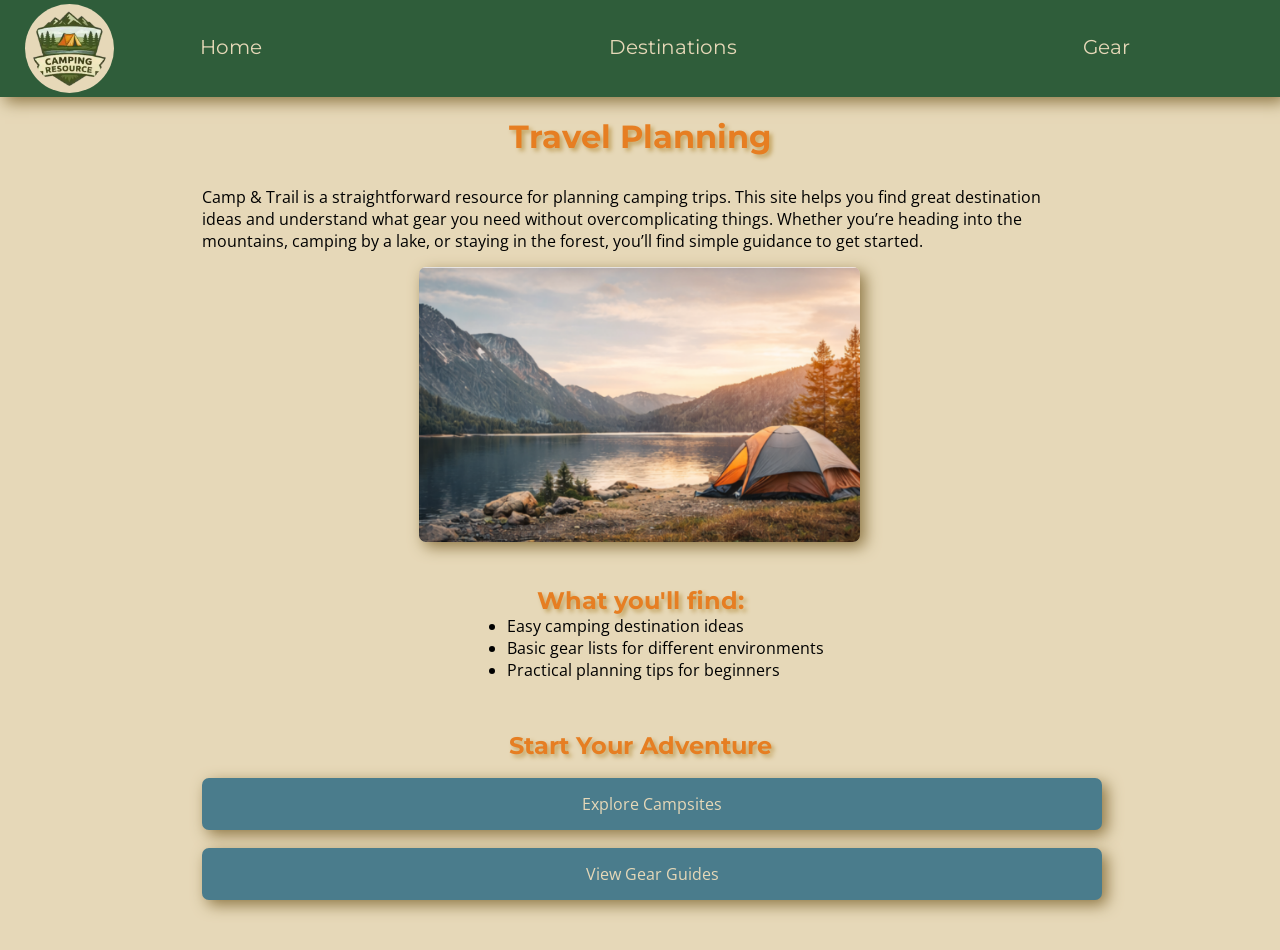
<file: index.html>
<!DOCTYPE html>
<html lang="en">
<head>
    <link rel="preconnect" href="https://fonts.googleapis.com">
    <link rel="preconnect" href="https://fonts.gstatic.com" crossorigin>
    <link href="https://fonts.googleapis.com/css2?family=Montserrat:ital,wght@0,100..900;1,100..900&display=swap" rel="stylesheet">
    <link rel="preconnect" href="https://fonts.googleapis.com">
    <link rel="preconnect" href="https://fonts.gstatic.com" crossorigin>
    <link href="https://fonts.googleapis.com/css2?family=Montserrat:ital,wght@0,100..900;1,100..900&family=Open+Sans:ital,wght@0,300..800;1,300..800&display=swap" rel="stylesheet">
    <link rel = "Stylesheet" href = "styles/styles.css">
    <meta charset="UTF-8">
    <meta name="viewport" content="width=device-width, initial-scale=1.0">
    <title>Camp & Trail Camping</title>
</head>
<body>
    
    <header>
    <a href="index.html"><img class="logo" src = "images/camping-logo.webp" width=75px alt = "The website logo, a crest with a camping tent on it, with text saying 'Camping Resource'."></a>
    <nav>
        <ul>
        <li><a href="index.html">Home</a></li>
        <li><a href="destinations.html">Destinations</a></li>
        <li><a href="gear.html">Gear</a></li>
        </ul>
    </nav>
    </header>

    <div id="container">
    <div id="content">
    <h1>Travel Planning</h1>
    <p>Camp & Trail is a straightforward resource for planning camping trips. This site helps you find great destination ideas and understand what gear you need without overcomplicating things. Whether you’re heading into the mountains, camping by a lake, or staying in the forest, you’ll find simple guidance to get started.</p>

    <img src="images/hero-img.png" alt="camping picture">

    <h2>What you'll find:</h2>
    <ul>
        <li>Easy camping destination ideas</li>
        <li>Basic gear lists for different environments</li>
        <li>Practical planning tips for beginners</li>
    </ul>
    
    <div id="links">
        <h2>Start Your Adventure</h2>
        <br>
        <a class="button" id="location-button" href="destinations.html">Explore Campsites</a>
        <br>
        <a class="button" id="gear-button" href="gear.html">View Gear Guides</a>
    </div>

    </div>
    </div>

</body>
</html>
</file>
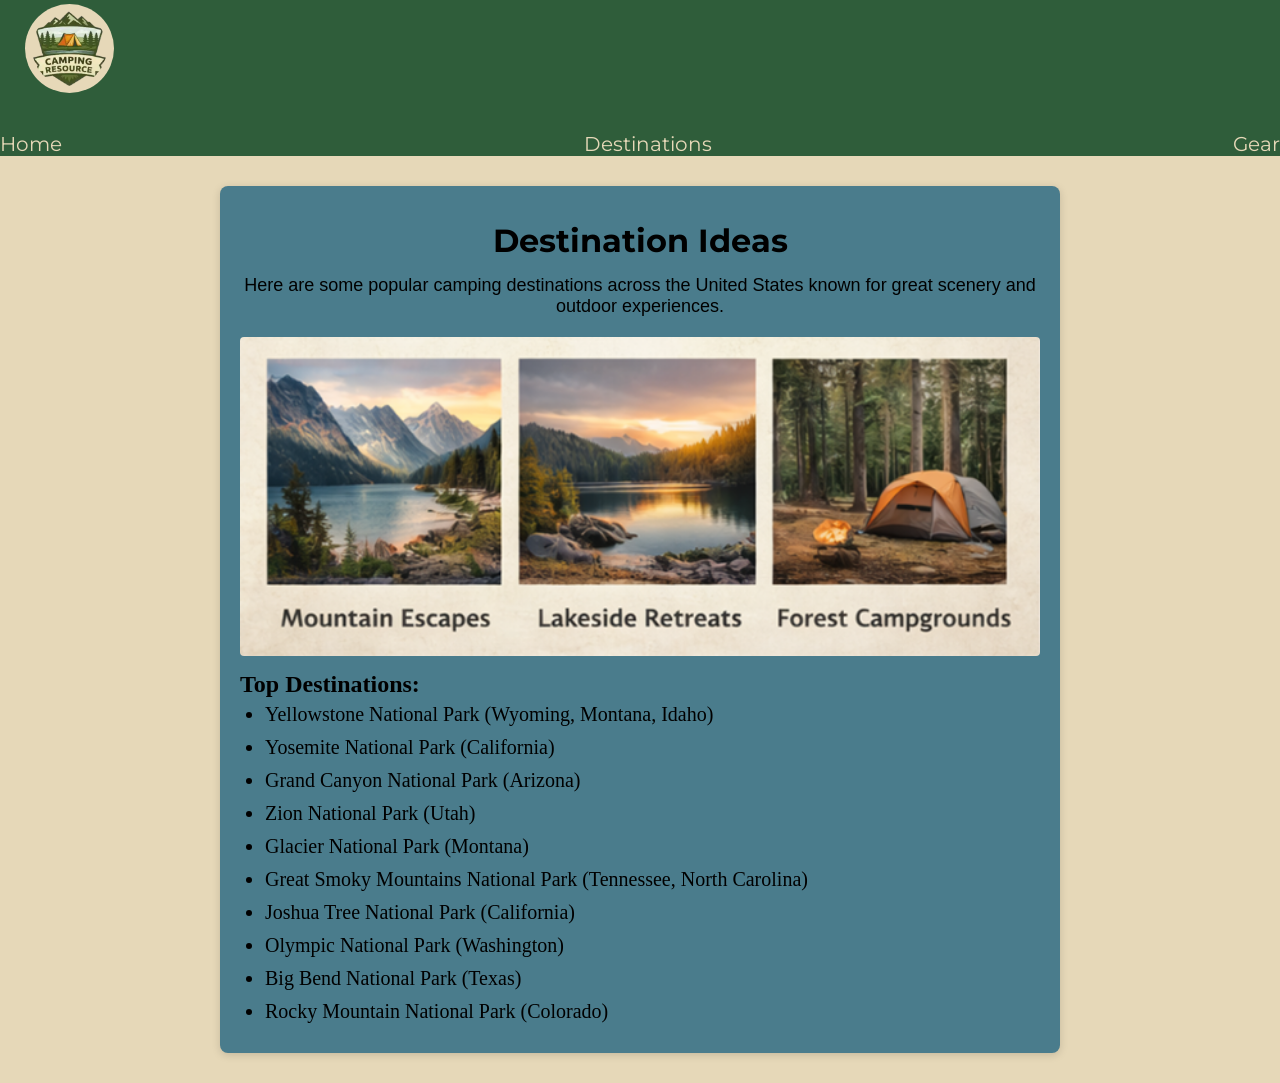
<file: destinations.html>
<!DOCTYPE html>
<html lang="en">
<head>
    <link rel="preconnect" href="https://fonts.googleapis.com">
    <link rel="preconnect" href="https://fonts.gstatic.com" crossorigin>
    <link href="https://fonts.googleapis.com/css2?family=Montserrat:ital,wght@0,100..900;1,100..900&display=swap" rel="stylesheet">
    <link rel = "Stylesheet" href = "styles/destinations.css">
    <meta charset="UTF-8">
    <meta name="viewport" content="width=device-width, initial-scale=1.0">
    <title>Document</title>
</head>
<body>
    <header>
    <a href="index.html"><img class="logo" src = "images/camping-logo.webp" width=75px alt = "The website logo, a crest with a camping tent on it, with text saying 'Camping Resource'."></a>
    <nav>
        <ul>
        <li><a href="index.html">Home</a></li>
        <li><a href="destinations.html">Destinations</a></li>
        <li><a href="gear.html">Gear</a></li>
        </ul>
    </nav>
    </header>
    <main id="mainer">
    <h1>Destination Ideas</h1>
    <p>Here are some popular camping destinations across the United States known for great scenery and outdoor experiences.</p>
    <img src="images/places.png" alt="image of a place">
    <h2>Top Destinations:</h2>
    <ul>
        <li>Yellowstone National Park (Wyoming, Montana, Idaho)</li>
            <li>Yosemite National Park (California)</li>
            <li>Grand Canyon National Park (Arizona)</li>
            <li>Zion National Park (Utah)</li>
            <li>Glacier National Park (Montana)</li>
            <li>Great Smoky Mountains National Park (Tennessee, North Carolina)</li>
            <li>Joshua Tree National Park (California)</li>
            <li>Olympic National Park (Washington)</li>
            <li>Big Bend National Park (Texas)</li>
            <li>Rocky Mountain National Park (Colorado)</li>
    </ul>
    </main>
</body>
</html>
</file>
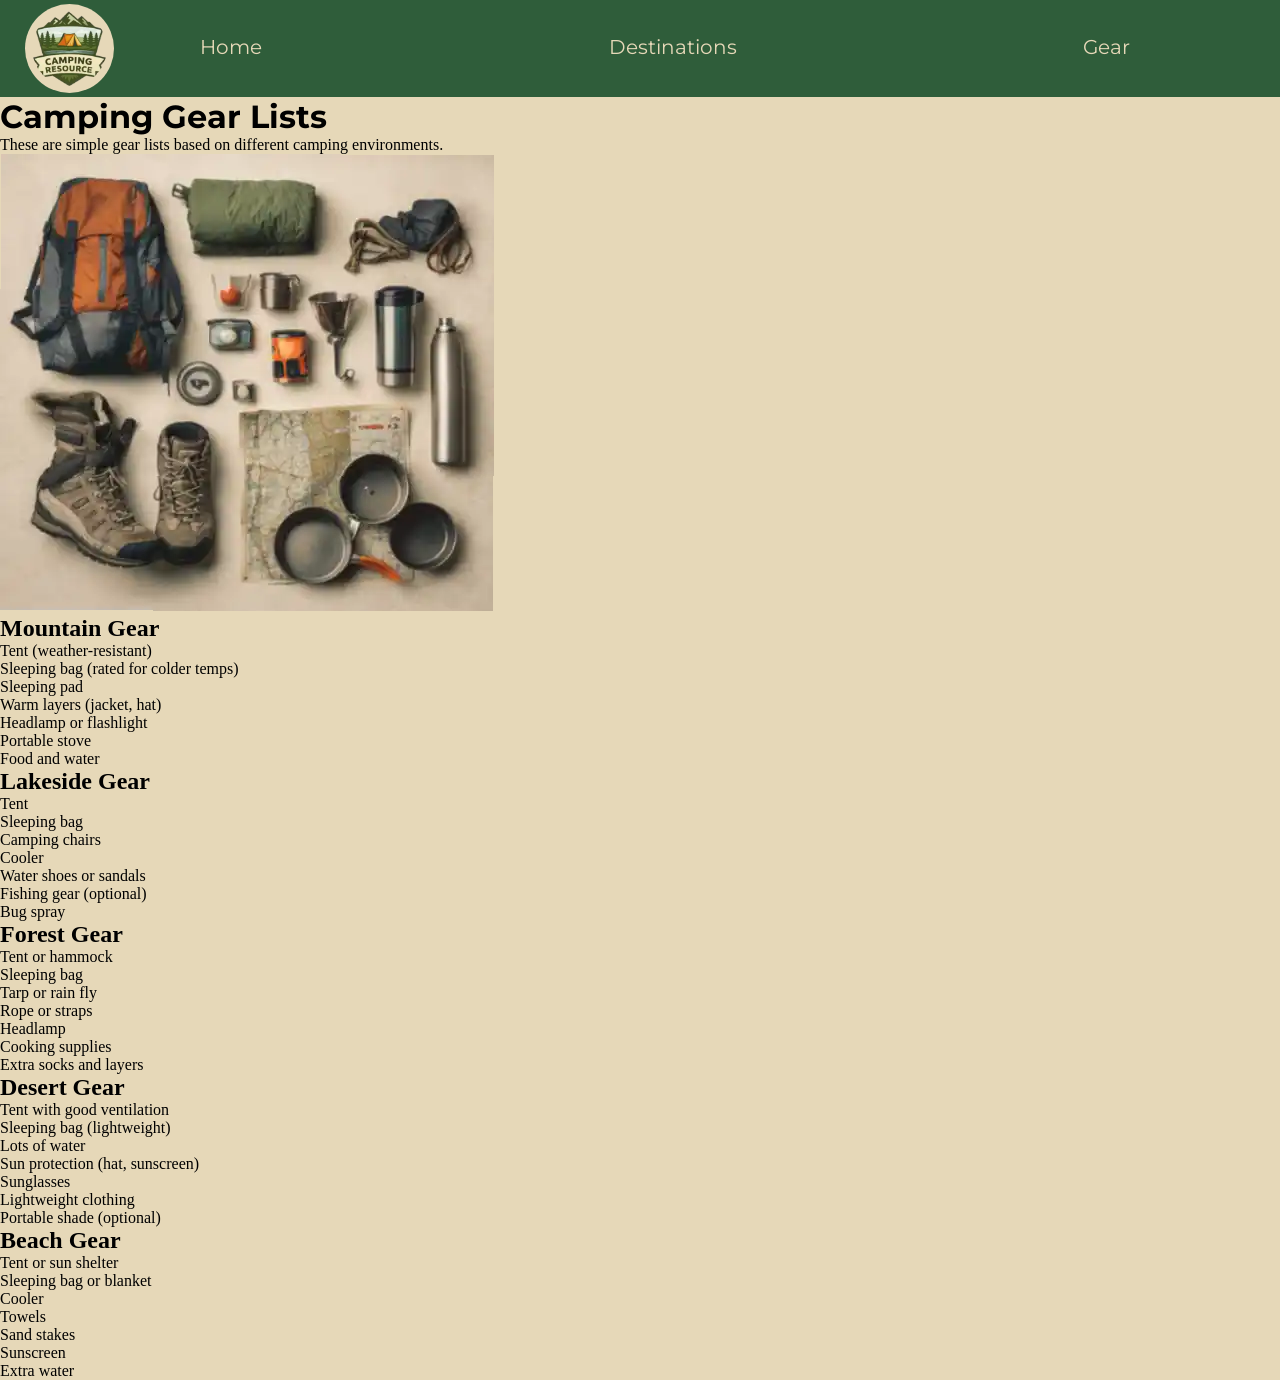
<file: gear.html>
<!DOCTYPE html>
<html lang="en">
<head>
    <link rel="preconnect" href="https://fonts.googleapis.com">
    <link rel="preconnect" href="https://fonts.gstatic.com" crossorigin>
    <link href="https://fonts.googleapis.com/css2?family=Montserrat:ital,wght@0,100..900;1,100..900&display=swap" rel="stylesheet">
    <link rel = "Stylesheet" href = "styles/gear.css">
    <meta charset="UTF-8">
    <meta name="viewport" content="width=device-width, initial-scale=1.0">
    <title>Document</title>
</head>
<body>
    <header>
    <a href="index.html"><img class="logo" src = "images/camping-logo.webp" width=75px alt = "The website logo, a crest with a camping tent on it, with text saying 'Camping Resource'."></a>
    <nav>
        <ul>
        <li><a href="index.html">Home</a></li>
        <li><a href="destinations.html">Destinations</a></li>
        <li><a href="gear.html">Gear</a></li>
        </ul>
    </nav>
</header>
<main>
    <div>
        <h1>Camping Gear Lists</h1>
        <ph>These are simple gear lists based on different camping environments.</ph>
    </div>
    <div>
        <img src="images/gear-img.webp" alt="Places to Camp">
        <h2>Mountain Gear</h2>
        <ul>
            <li>Tent (weather-resistant) </li>
            <li>Sleeping bag (rated for colder temps)</li>
            <li>Sleeping pad</li>
            <li>Warm layers (jacket, hat)</li>
            <li>Headlamp or flashlight</li>
            <li>Portable stove</li>
            <li>Food and water</li>
        </ul>
    </div>
    <h2>Lakeside Gear</h2>
        <ul>
            <li>Tent</li>
            <li>Sleeping bag</li>
            <li>Camping chairs</li>
            <li>Cooler</li>
            <li>Water shoes or sandals</li>
            <li>Fishing gear (optional)</li>
            <li>Bug spray</li>
        </ul>
    </div>
    <h2>Forest Gear</h2>
        <ul>
            <li>Tent or hammock</li>
            <li>Sleeping bag</li>
            <li>Tarp or rain fly</li>
            <li>Rope or straps</li>
            <li>Headlamp</li>
            <li>Cooking supplies</li>
            <li>Extra socks and layers</li>
        </ul>
    </div>
    <h2>Desert Gear</h2>
        <ul>
            <li>Tent with good ventilation</li>
            <li>Sleeping bag (lightweight)</li>
            <li>Lots of water</li>
            <li>Sun protection (hat, sunscreen)</li>
            <li>Sunglasses</li>
            <li>Lightweight clothing</li>
            <li>Portable shade (optional)</li>
        </ul>
    </div>
    <h2>Beach Gear</h2>
        <ul>
            <li>Tent or sun shelter</li>
            <li>Sleeping bag or blanket</li>
            <li>Cooler</li>
            <li>Towels</li>
            <li>Sand stakes</li>
            <li>Sunscreen</li>
            <li>Extra water</li>
        </ul>
    </div>
        <!-- <h1>gear page</h1> -->
    </main>
</body>
</html>
</file>
<file: styles/styles.css>
/* Colors:
    #2F5D3A - DARK GREEN
    #E6D8B8 - Light tan
    #E67E22 - Dark orange
    #4A7C8C - Light blue
 */

 *{
    margin: 0;
    padding: 0;
 }
body{
    background-color: #e6d8B8;
    
}


header{
    background-color: #2f5d3a;
    width: 100%;
    margin: 0;
    padding: 0;
}

.logo{
    background-color: #e6d8b8;
    border-radius: 50%;
    padding: 7px;
    margin: 4px 4px 0px 25px;
    grid-column: 1;
}


h1{
    font-family: montserrat;
}

header{
    display: grid;
    grid-template-columns: 200px 1fr 150px;
    box-shadow: 5px 5px 15px 0px #8f7846;
}

nav ul{
    list-style-type: none;
    margin: 0;
    padding: 0;
    overflow: hidden;
    grid-column: 2;
    display: flex;
    align-items: left;
    justify-content: space-between;
    margin-top: 35px;
}

nav a{
    float: left;
    color: #E6D8B8;
    text-align: center;
    text-decoration: none;
    font-size: 20px;
    font-family: montserrat;
    transition: transform .2s ease-in-out;
}
nav a:hover{
    transform: scale(1.1);
    text-decoration:underline;
    color: #E67E22
}

#container{
    display: grid;
    grid-template-columns: 15% 70% 15%;
    margin-bottom: 40px;
}

#content{
    /* display: grid;
    grid-template-columns: 15% 70% 15%;
    margin-bottom: 40px; */
    grid-column: 2;
    align-items: center;
}

p{
    font-family: "Open Sans";
    /* grid-column: 2; */
    margin: 10px;
}

#links{
    /* grid-column: 2; */
    
    align-items: center;
    justify-self: center;
    margin: 10px;
}

#content img{
    /* grid-column: 2; */
    margin: 0px 227px 0px 227px;
    height: 275px;
    border-radius: 7px;
    box-shadow: 5px 5px 15px 0px #8f7846;
    margin-top: 5px;
}

#content h2{
    /* grid-column: 2; */
    font-family: montserrat;
    color: #E67E22;
    margin: auto;
    padding-top: 40px;
    text-shadow: 3px 3px 4px #c4a563;
    text-align: center;
}

#content ul{
    /* grid-column: 2; */
    font-family: "Open Sans";
    margin: auto;
    padding-left: 315px;
}

#content h1{
    color: #E67E22;
    /* grid-column: 2; */
    text-align: center;
    padding: 20px;
    text-shadow: 3px 3px 4px #c4a563;
}
#links h2{
    text-align: center;
}

.button{
    display: block;
    background-color:#4A7C8C;
    color: #E6D8B8;
    text-decoration: none;
    margin: auto;
    padding: 15px 350px;
    border-radius: 7px;
    box-shadow: 5px 5px 15px 0px #8f7846;
    width: 200px;
    text-align: center;
    font-family: "Open Sans";
    color: #E6D8B8;
    transition: transform .2s ease-in-out;
}

.button:hover{
    transform: scale(1.1);
    color:#843f02;
}
</file>
<file: styles/destinations.css>
*{
    margin: 0;
    padding: 0;
}

.logo{
    background-color: #e6d8b8;
    border-radius: 50%;
    padding: 7px;
    margin: 4px 4px 0px 25px;
}

nav ul{
    list-style-type: none;
    margin: 0;
    padding: 0;
    overflow: hidden;
    grid-column: 2;
    display: flex;
    align-items: left;
    justify-content: space-between;
    margin-top: 35px;
}

nav a{
    float: left;
    color: #E6D8B8;
    text-align: center;
    text-decoration: none;
    font-size: 20px;
    font-family: montserrat;
    transition: transform .2s ease-in-out;
}
nav a:hover{
    transform: scale(1.1);
    text-decoration:underline;
    color: #E67E22
}

body{
    background-color: #e6d8B8;
    
}
h1 {
    text-align: center;
    margin: 15px;
    font-family: 'Montserrat', sans-serif;
}

header{
    background-color: #2f5d3a;
    width: 100%;
    margin: 0;
    padding: 0;
}


#mainer {
    max-width: 800px;
    max-height: 900px;
    margin: 30px auto;
    background-color: #4a7c8c;
    padding: 20px;
    border-radius: 8px;
    box-shadow: 0 2px 8px rgba(0,0,0,0.15);
    
}

#mainer p{
    text-align: center;
    margin-bottom: 20px;
    font-size: 18px;
    font-family: 'open sans', sans-serif;
}

#mainer h1 {
    text-align: center;
    margin-bottom: 15px;
}

#mainer img {
    display: block;
    width: 100%;
    margin: 10px auto;
    border-radius: 4px;
}

#mainer h2 {
    text-align: left;    /* wireframe is left-aligned */
    margin: 15px 0 5px;
}

#mainer ul {
    list-style-type: disc;
    padding-left: 25px;  /* gives bullets room on the left */
    text-align: left;    /* wireframe is left-aligned */
    font-size: 20px;
}

#mainer ul li {
    margin-bottom: 10px;
}
</file>
<file: styles/gear.css>
/* Colors:
    #2F5D3A - DARK GREEN
    #E6D8B8 - Light tan
    #E67E22 - Dark orange
    #4A7C8C - Light blue
 */

 *{
    margin: 0;
    padding: 0;
 }
body{
    background-color: #e6d8B8;
    
}


header{
    background-color: #2f5d3a;
    width: 100%;
    margin: 0;
    padding: 0;
}

.logo{
    background-color: #e6d8b8;
    border-radius: 50%;
    padding: 7px;
    margin: 4px 4px 0px 25px;
    grid-column: 1;
}


h1{
    font-family: montserrat;
}

header{
    display: grid;
    grid-template-columns: 200px 1fr 150px;
}

nav ul{
    list-style-type: none;
    margin: 0;
    padding: 0;
    overflow: hidden;
    grid-column: 2;
    display: flex;
    align-items: left;
    justify-content: space-between;
    margin-top: 35px;
}

nav a{
    float: left;
    color: #E6D8B8;
    text-align: center;
    text-decoration: none;
    font-size: 20px;
    font-family: montserrat;
    transition: transform .2s ease-in-out;
}
nav a:hover{
    transform: scale(1.1);
    text-decoration:underline;
    color: #E67E22
}

#content{
    display: grid;
    grid-template-columns: 15% 70% 15%;
}

p{
    font-family: "Open Sans";
    grid-column: 2;
}
ul {
    list-style-type: disc;
}

#links{
    grid-column: 2;
    
    align-items: center;
    justify-self: center;
}

.button{
    background-color:#4A7C8C;
    color: #E6D8B8;
    text-decoration: none;
    margin: 10px;
}
</file>
